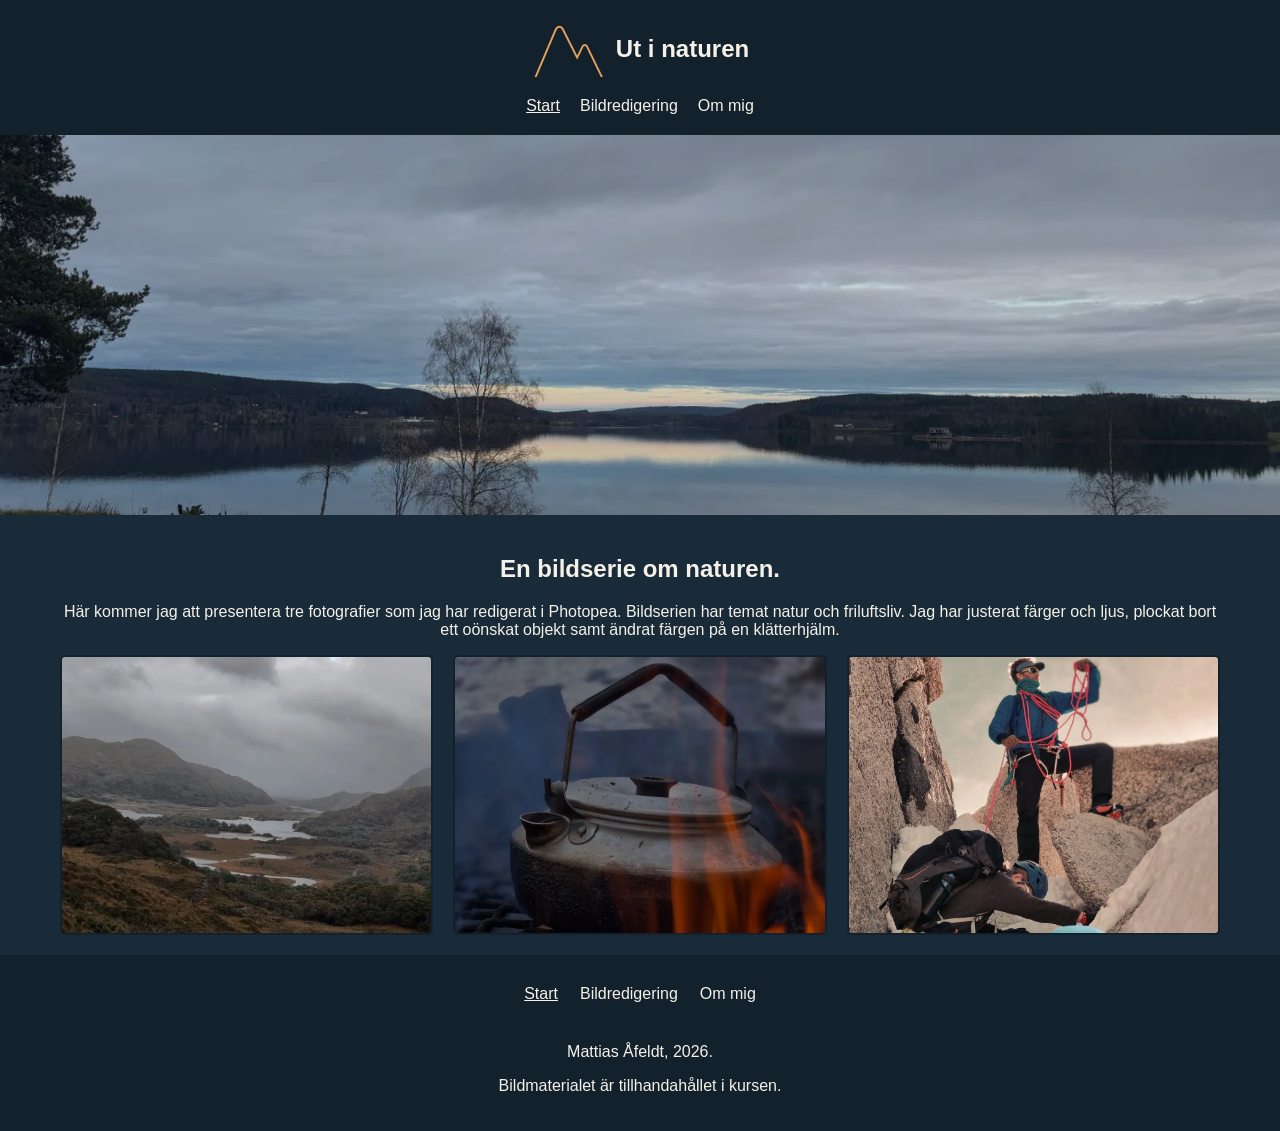
<file: index.html>
<!DOCTYPE html>
<html lang="sv">
<head>
    <meta charset="UTF-8">
    <meta name="viewport" content="width=device-width, initial-scale=1.0">
    <title>Ut i naturen - Start</title>
    <link rel="stylesheet" href="style.css">
    <link rel="icon" type ="image/png" href="images/favicon.png" sizes="32x32">
    <link rel="icon" type ="image/x-icon" href="images/favicon.ico">
</head>
<body>
    <!--Sidhuvud med navigation -->
    <header class="site-header">
        <a href="index.html" class="logo-link">
            <img src="images/logo.svg" alt="" class="logo" width="465" height="354">
            <span class="logo-text">Ut i naturen</span>
        </a>
        <nav class="site-nav">
            <ul class="nav-list">
                <li><a href="index.html" aria-current="page">Start</a></li>
                <li><a href="bildredigering.html">Bildredigering</a></li>
                <li><a href="om-mig.html">Om mig</a></li>
            </ul>
        </nav>
    </header>
    <picture>
        <source srcset="images/header-800.webp 800w, images/header-1600.webp 1600w" type="image/webp" sizes="100vw">
        <img src="images/header-1600.jpg" alt="Bild över Marmen i Lucksta" class="hero-image" width="1600" height="521" fetchpriority="high">
    </picture>
    <main class="main-content">
        <section class="intro">
            <h1>En bildserie om naturen.</h1>
            <p>Här kommer jag att presentera tre fotografier som jag har redigerat i Photopea.
                Bildserien har temat natur och friluftsliv.
                Jag har justerat färger och ljus, plockat bort ett oönskat objekt samt ändrat färgen på en klätterhjälm.
            </p>
        </section>
        <!--Bildgalleri med tre bilder -->
        <div class="image-gallery">
            <div class="gallery-item">
                <picture>
                    <source srcset="images/bildserie001.webp" type="image/webp" media="(min-width: 768px)">
                    <source srcset="images/bildserie001-600.webp" type="image/webp">
                    <img src="images/bildserie001-1200.jpg" alt="Dimmiga berg och sjöar" width="1200" height="600" fetchpriority="high">
                </picture>
            </div>
            <div class="gallery-item">
                <picture>
                    <source srcset="images/bildserie002-1200.webp" type="image/webp" media="(min-width: 768px)">
                    <source srcset="images/bildserie002-600.webp" type="image/webp">
                    <img src="images/bildserie002-1200.jpg" alt="Kaffepanna över öppen eld" width="1200" height="1600">
                </picture>
            </div>
            <div class="gallery-item">
                <picture>
                    <source srcset="images/bildserie003-1200.webp" type="image/webp" media="(min-width: 768px)">
                    <source srcset="images/bildserie003-600.webp" type="image/webp">
                    <img src="images/bildserie003-1200.jpg" alt="Bergsklättrare med rep och hjälmar bland klippor" width="1200" height="1622">
                </picture>
            </div>
        </div>
    </main>
    <!--Sidfot med navigation -->
    <footer class="site-footer">
        <nav class="footer-nav" aria-label="Sidfotsnavigation">
            <ul class="footer-nav">
                <li><a href="index.html" aria-current="page">Start</a></li>
                <li><a href="bildredigering.html">Bildredigering</a></li>
                <li><a href="om-mig.html">Om mig</a></li>
            </ul>
        </nav>
        <p>Mattias Åfeldt, 2026.</p>
        <p>Bildmaterialet är tillhandahållet i kursen.</p>
    </footer>
</body>
</html>
</file>
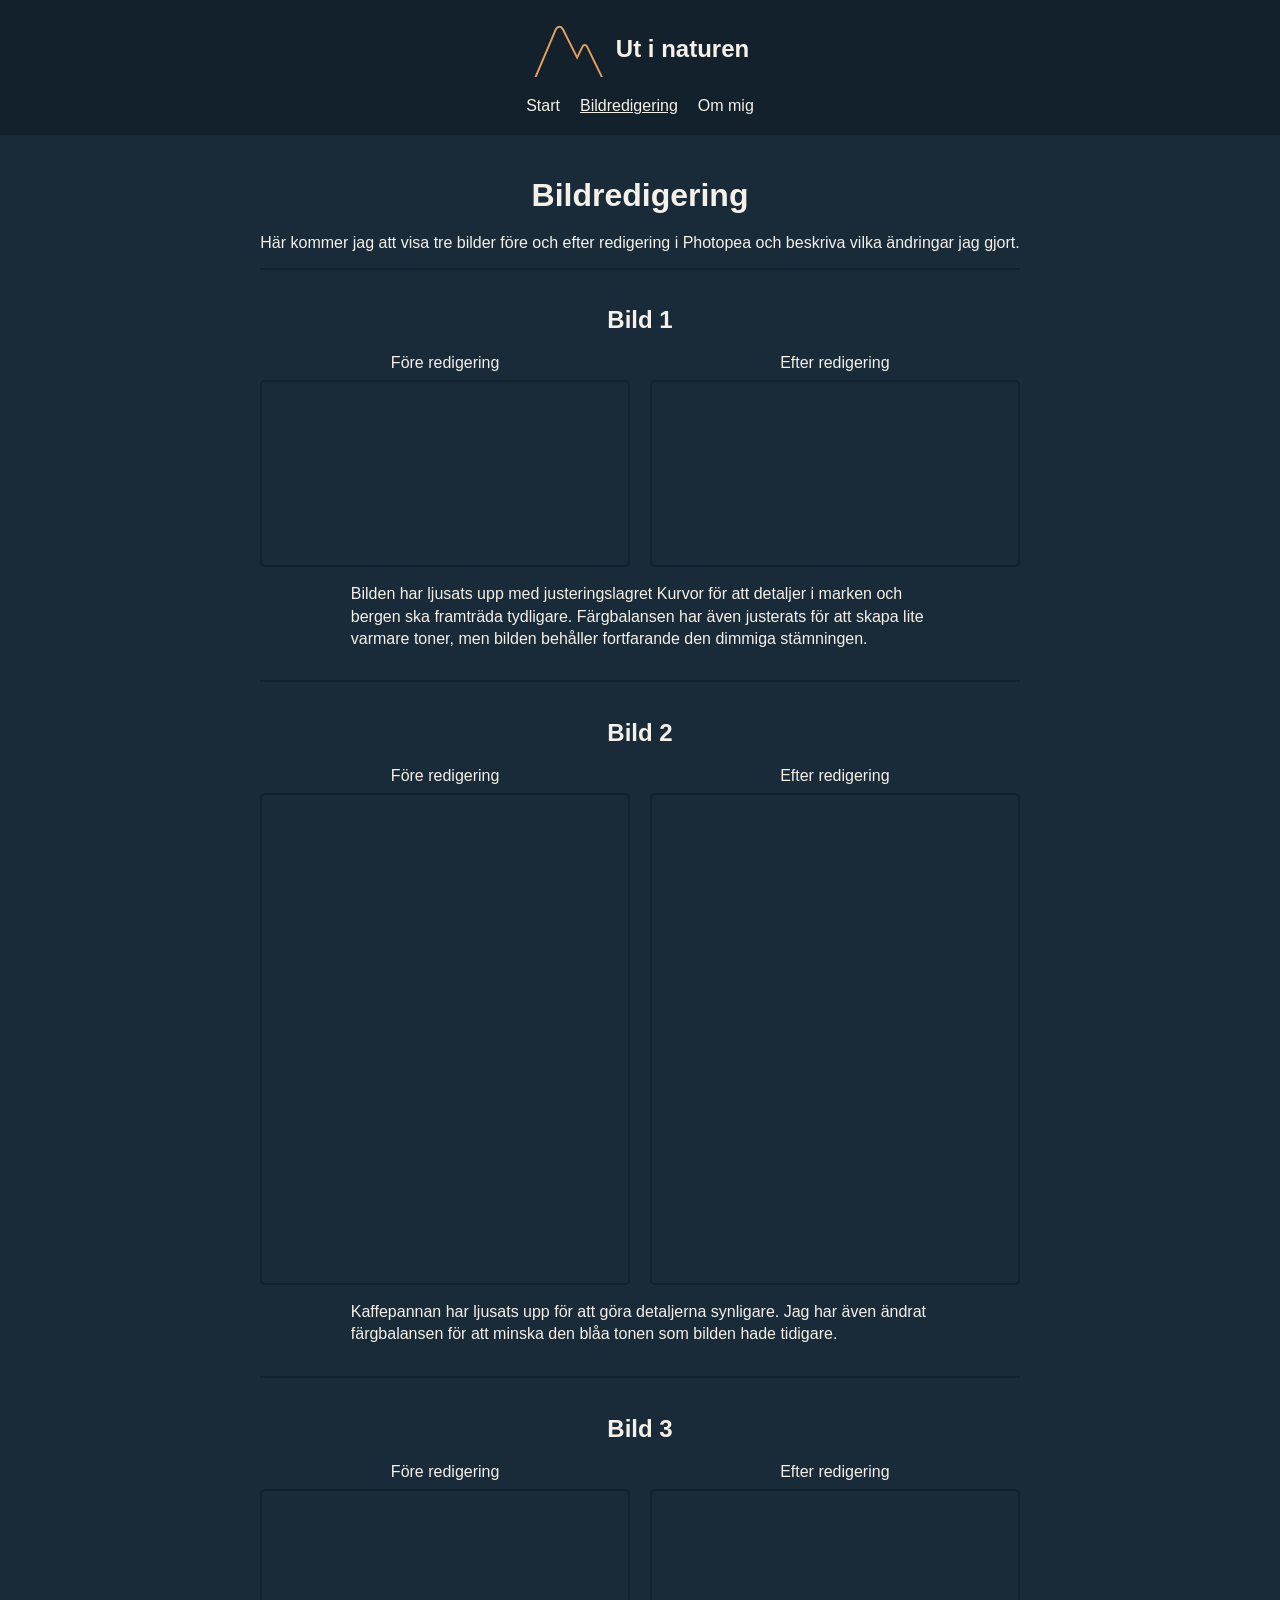
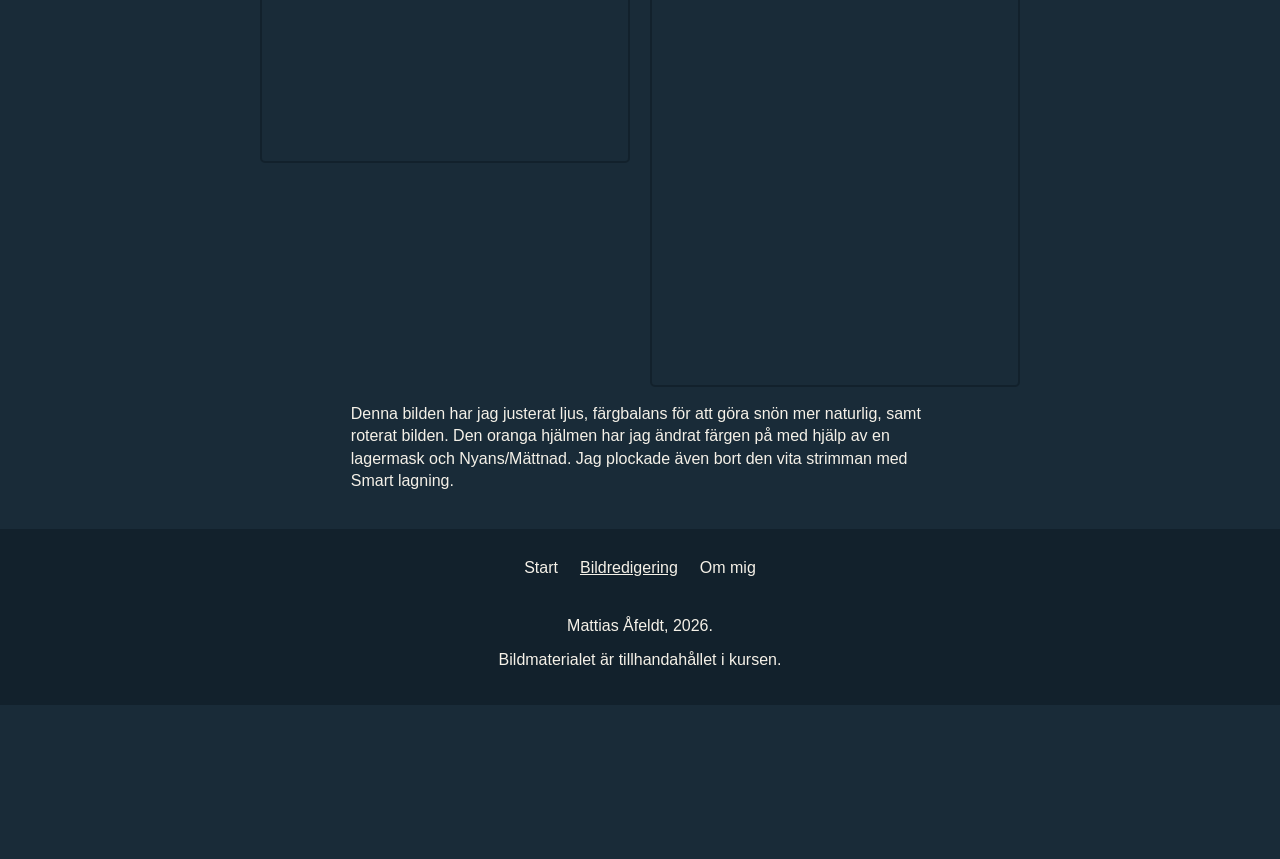
<file: bildredigering.html>
<!DOCTYPE html>
<html lang="sv">
<head>
    <meta charset="UTF-8">
    <meta name="viewport" content="width=device-width, initial-scale=1.0">
    <title>Ut i naturen - Bildredigering</title>
    <link rel="stylesheet" href="style.css">
    <link rel="icon" type ="image/png" href="images/favicon.png" sizes="32x32">
    <link rel="icon" type ="image/x-icon" href="images/favicon.ico">
</head>
<body>
    <!--Sidhuvud med navigation -->
    <header class="site-header">
        <a href="index.html" class="logo-link">
            <img src="images/logo.svg" alt="" class="logo" width="465" height="354">
            <span class="logo-text">Ut i naturen</span>
        </a>
        <nav class="site-nav">
            <ul class="nav-list">
                <li><a href="index.html">Start</a></li>
                <li><a href="bildredigering.html" aria-current="page">Bildredigering</a></li>
                <li><a href="om-mig.html">Om mig</a></li>
            </ul>
        </nav>
    </header>
    <main class="main-content">
        <h1>Bildredigering</h1>
        <p>Här kommer jag att visa tre bilder före och efter redigering i Photopea och beskriva vilka ändringar jag gjort.</p>
        <section class="image-edit">
            <h2>Bild 1</h2>
            <div class="image-pair">
                <div>
                <p>Före redigering</p>
                <picture>
                    <source srcset="images/original001-1200.webp" type="image/webp" media="(min-width: 768px)">
                    <source srcset="images/original001-600.webp" type="image/webp">
                    <img src="images/original001-1200.jpg" alt="Före redigering: Dimmiga berg och sjöar" width="1200" height="600">
                </picture>
                </div>
                <div>
                <p>Efter redigering</p>
                <picture>
                    <source srcset="images/bildserie001.webp" type="image/webp" media="(min-width: 768px)">
                    <source srcset="images/bildserie001-600.webp" type="image/webp">
                    <img src="images/bildserie001-1200.jpg" alt="Efter redigering: Dimmiga berg och sjöar" width="1200" height="600">
                </picture>
                </div>
            </div>
            <p>Bilden har ljusats upp med justeringslagret Kurvor för att detaljer i marken och bergen ska framträda tydligare.
                Färgbalansen har även justerats för att skapa lite varmare toner, men bilden behåller fortfarande den dimmiga stämningen.
            </p>
        </section>
        <section class="image-edit">
            <h2>Bild 2</h2>
            <div class="image-pair image-pair-smaller">
                <div>
                <p>Före redigering</p>
                <picture>
                    <source srcset="images/original002-1200.webp" type="image/webp" media="(min-width: 768px)">
                    <source srcset="images/original002-600.webp" type="image/webp">
                    <img src="images/original002-1200.jpg" alt="Före redigering: Kaffepanna över öppen eld" width="1200" height="1600">
                </picture>
                </div>
                <div>
                <p>Efter redigering</p>
                <picture>
                    <source srcset="images/bildserie002-1200.webp" type="image/webp" media="(min-width: 768px)">
                    <source srcset="images/bildserie002-600.webp" type="image/webp">
                    <img src="images/bildserie002-1200.jpg" alt="Efter redigering: Kaffepanna över öppen eld" width="1200" height="1600">
                </picture>
                </div>
            </div>
            <p>Kaffepannan har ljusats upp för att göra detaljerna synligare.
                Jag har även ändrat färgbalansen för att minska den blåa tonen som bilden hade tidigare.
            </p>
        </section>
        <section class="image-edit">
            <h2>Bild 3</h2>
            <div class="image-pair image-pair-smaller">
                <div>
                <p>Före redigering</p>
                <picture>
                    <source srcset="images/original003-1200.webp" type="image/webp" media="(min-width: 768px)">
                    <source srcset="images/original003-600.webp" type="image/webp">
                    <img src="images/original003-1200.jpg" alt="Före redigering: Bergsklättrare med rep och hjälmar bland klippor" width="1200" height="888">
                </picture>
                </div>
                <div>
                <p>Efter redigering</p>
                <picture>
                    <source srcset="images/bildserie003-1200.webp" type="image/webp" media="(min-width: 768px)">
                    <source srcset="images/bildserie003-600.webp" type="image/webp">
                    <img src="images/bildserie003-1200.jpg" alt="Efter redigering: Bergsklättrare med rep och hjälmar bland klippor" width="1200" height="1622">
                </picture>
                </div>
            </div>
            <p>Denna bilden har jag justerat ljus, färgbalans för att göra snön mer naturlig, samt roterat bilden.
                Den oranga hjälmen har jag ändrat färgen på med hjälp av en lagermask och Nyans/Mättnad.
                Jag plockade även bort den vita strimman med Smart lagning.
            </p>
        </section>
    </main>
    <!--Sidfot med navigation -->
    <footer class="site-footer">
        <nav class="footer-nav" aria-label="Sidfotsnavigation">
            <ul class="footer-nav">
                <li><a href="index.html">Start</a></li>
                <li><a href="bildredigering.html" aria-current="page">Bildredigering</a></li>
                <li><a href="om-mig.html">Om mig</a></li>
            </ul>
        </nav>
        <p>Mattias Åfeldt, 2026.</p>
        <p>Bildmaterialet är tillhandahållet i kursen.</p>
    </footer>
</body>
</html>
</file>
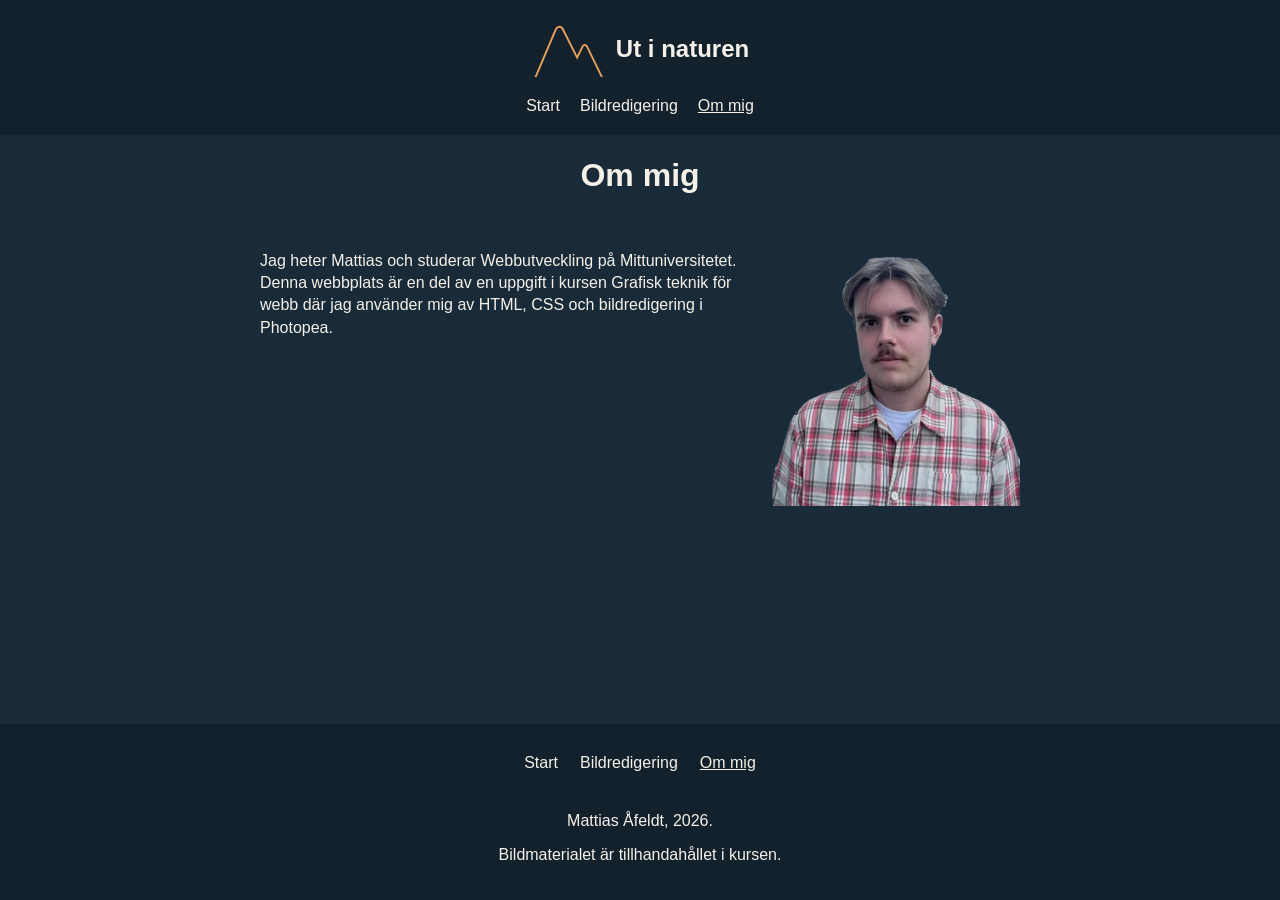
<file: om-mig.html>
<!DOCTYPE html>
<html lang="sv">
<head>
    <meta charset="UTF-8">
    <meta name="viewport" content="width=device-width, initial-scale=1.0">
    <title>Ut i naturen - Om mig</title>
    <link rel="stylesheet" href="style.css">
    <link rel="icon" type ="image/png" href="images/favicon.png" sizes="32x32">
    <link rel="icon" type ="image/x-icon" href="images/favicon.ico">
</head>
<body>
    <!--Sidhuvud med navigation -->
    <header class="site-header">
        <a href="index.html" class="logo-link">
            <img src="images/logo.svg" alt="" class="logo" width="465" height="354">
            <span class="logo-text">Ut i naturen</span>
        </a>
        <nav class="site-nav">
            <ul class="nav-list">
                <li><a href="index.html">Start</a></li>
                <li><a href="bildredigering.html">Bildredigering</a></li>
                <li><a href="om-mig.html" aria-current="page">Om mig</a></li>
            </ul>
        </nav>
    </header>
    <main>
        <h1>Om mig</h1>
        <div class="about-me">
        <p>Jag heter Mattias och studerar Webbutveckling på Mittuniversitetet.
            Denna webbplats är en del av en uppgift i kursen Grafisk teknik för webb där jag använder mig av
            HTML, CSS och bildredigering i Photopea.
        </p>
        <picture>
            <source srcset="images/portrait.webp" type="image/webp">
            <img class="portrait" src="images/portrait.png" alt="Porträtt av Mattias" width="294" height="320">
        </picture>
        </div>
        
    </main>
    <!--Sidfot med navigation -->
    <footer class="site-footer">
        <nav class="footer-nav" aria-label="Sidfotsnavigation">
            <ul class="footer-nav">
                <li><a href="index.html">Start</a></li>
                <li><a href="bildredigering.html">Bildredigering</a></li>
                <li><a href="om-mig.html" aria-current="page">Om mig</a></li>
            </ul>
        </nav>
        <p>Mattias Åfeldt, 2026.</p>
        <p>Bildmaterialet är tillhandahållet i kursen.</p>
    </footer>
</body>
</html>
</file>
<file: style.css>
* {
    
    box-sizing: border-box;
}
body {
    font-family: Arial, sans-serif;
    margin: 0;
    background-color: #192b38;
    color: #f5f1e8;
    min-height: 100vh;
    display: flex;
    flex-direction: column;
}
.site-header {
    display: flex;
    flex-direction: column;
    align-items: center;
    justify-content: space-between;
    background-color: #12212c;
    padding: 20px;
    gap: 20px;
}
.logo-link {
    display: flex;
    align-items: center;
    text-decoration: none;
    gap: 10px;
    color: #f5f1e8;
}
.logo {
    width: 75px;
    height: auto;
}
.logo-text {
    font-size: 1.5rem;
    font-weight: bold;
}
.nav-list {
    display: flex;
    flex-direction: column;
    gap: 10px;
    align-items: center;
    list-style: none;
    padding: 0;
    margin: 0;
}
.nav-list a {
    display: block;
    color: #f5f1e8;
    text-decoration: none;
}
.nav-list a:hover, .nav-list a[aria-current="page"] {
    text-decoration: underline;
}
.hero-image {
    width: 100%;
    height: auto;
    display: block;
    opacity: 0.8;
}
h1, h2 {
    text-align: center;
    margin-bottom: 20px;
}
p {
    text-align: center;
}
.image-gallery {
    display: grid;
    grid-template-columns: 1fr;
    gap: 20px;
}
.gallery-item img {
    width: 100%;
    height: auto;
    display: block;
    border: 2px solid #12212c;
    border-radius: 5px;
}
.main-content {
    padding: 20px;
}

.site-footer {
    background-color: #12212c;
    color: #f5f1e8;
    text-align: center;
    padding: 20px;
    margin-top: auto;
}
.siter-footer p {
    font-size: 0.7rem;
}
.footer-nav {
    display: flex;
    flex-direction: row;
    flex-wrap: wrap;
    list-style: none;
    padding: 0;
    margin: 0 0 20px;
    gap: 2px;
    justify-content: center;
}
.footer-nav a:hover {
    text-decoration: underline;
}
.footer-nav a {
    display: block;
    padding: 10px;
    color: #f5f1e8;
    text-decoration: none;
}
.footer-nav a[aria-current="page"] {
    text-decoration: underline;
}
.image-pair {
    display: flex;
    flex-direction: column;
    gap: 10px;
}
.image-pair img {
    width: 100%;
    height: auto;
    display: block;
    border: 2px solid #12212c;
    border-radius: 5px;
}
.image-pair p {
    margin: 0 0 8px;
}
.image-edit > p {
    text-align: left;
    line-height: 1.4;
}
.image-edit + .image-edit {
    margin-top: 30px;
}
.image-edit {
    padding-top: 17px;
    border-top: 2px solid #12212c;
}
.portrait {
    display: block;
    width: 100%;
    max-width: 250px;
    height: auto;
    margin: 25px auto;
    opacity: 0.9;
}
/* CSS för större skärmar */
@media (min-width: 768px) {
    .image-pair {
        display: grid;
        grid-template-columns: repeat(2, minmax(0, 1fr));
        gap: 20px;
    }
    .main-content {
        max-width: 1200px;
        margin-inline: auto;
    }
    .image-edit > p {
        max-width: 65ch;
        margin-inline: auto;
    }
    .image-pair-smaller {
        max-width: 800px;
        margin-inline: auto;
    }
    .nav-list {
        display: flex;
        flex-direction: row;
        gap: 20px;
        justify-content: center;
    }
    .hero-image {
        width: 100%;
        height: 380px;
        object-fit: cover;

    }
    .image-gallery {
        display: grid;
        grid-template-columns: repeat(3, minmax(0, 1fr));
        gap: 20px;
        margin-inline: auto;
    }
    .image-gallery .gallery-item img {
        aspect-ratio: 4 / 3;
        object-fit: cover;
    }
    .site-footer ul.footer-nav {
        margin-bottom: 10px;
    }
    .about-me {
        display: grid;
        grid-template-columns: 1fr 250px;
        gap: 30px;
        max-width: 800px;
        margin-inline: auto;
        padding: 20px;
    }
    .about-me p {
        text-align: left;
        line-height: 1.4;
    }
    .about-me .portrait {
        margin: 0;
    }
}
</file>
